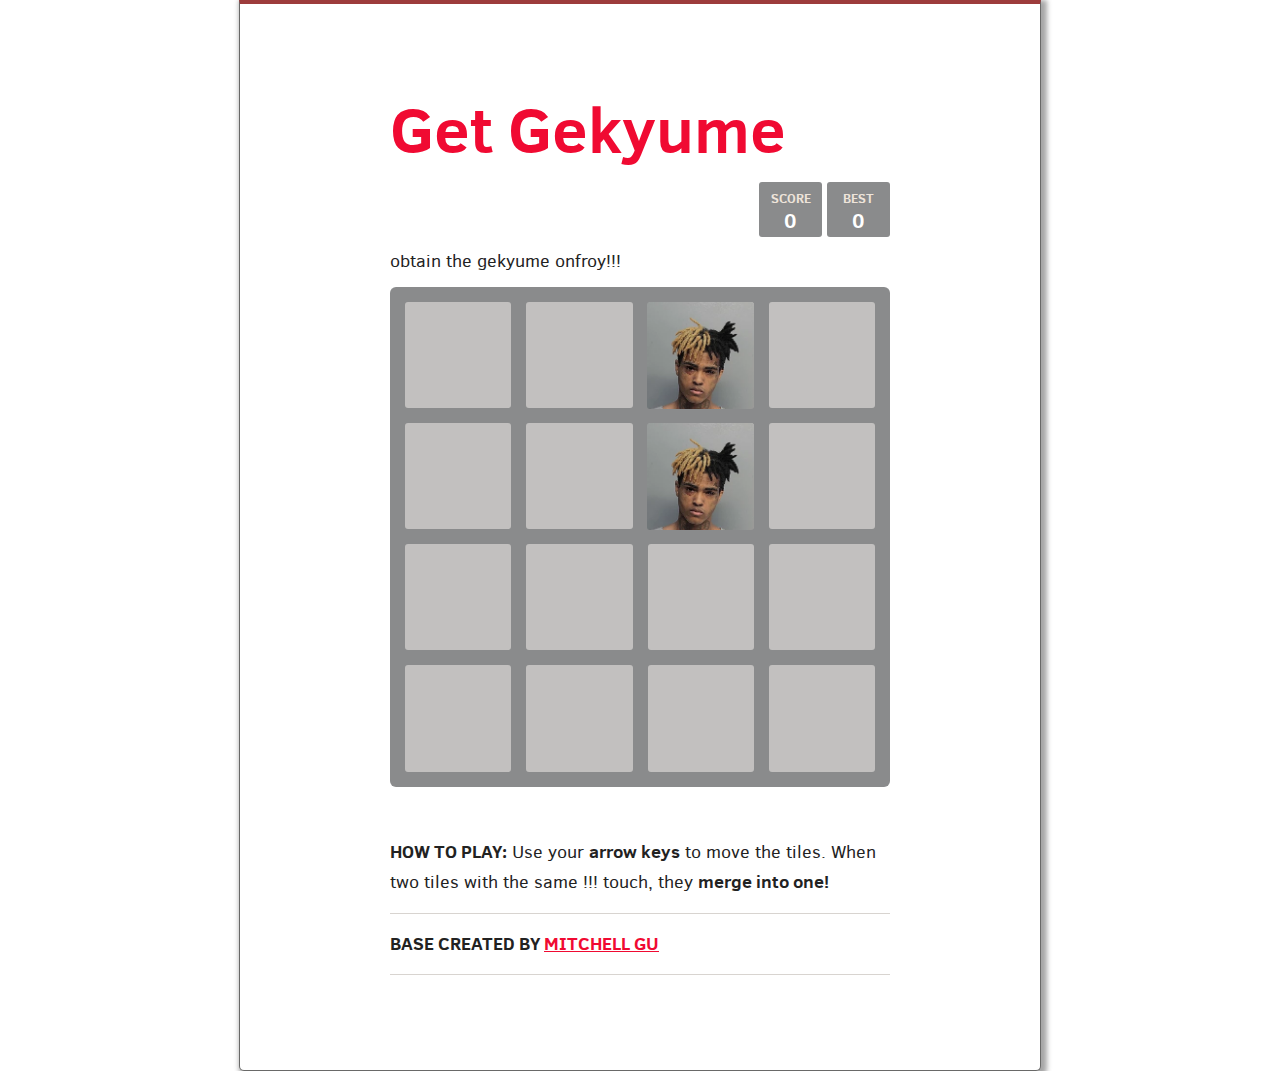
<file: index.html>
<!DOCTYPE html>
<html>
<head>
  <meta charset="utf-8">
  <title>Get Gekyume</title>

  <link href="style/main.css" rel="stylesheet" type="text/css">
  <link rel="shortcut icon" href="favicon.ico">
  <link rel="apple-touch-icon" href="meta/apple-touch-icon.png">
  <meta name="apple-mobile-web-app-capable" content="yes">

  <meta name="HandheldFriendly" content="True">
  <meta name="MobileOptimized" content="320">
  <meta name="viewport" content="width=device-width, target-densitydpi=160dpi, initial-scale=1.0, maximum-scale=1, user-scalable=no, minimal-ui">
</head>
<body>
  <div class="container">
    <div class="heading">
      <h1 class="title">Get Gekyume</h1>
      <div class="scores-container">
      <!big_boi_dicko_mode>
	<!⠀⠀⠀⠀⠀⠀⠀⠀⠀⣤⣤		>
	<!⠀⠀⠀⠀⠀⠀⠀⠀⠀⣿⣿⣿		>
	<!⠀⠀⣶⠀⠀⣀⣤⣶⣤⣉⣿⣿⣤⣀	>
	<!⠤⣤⣿⣤⣿⠿⠿⣿⣿⣿⣿⣿⣿⣿⣿⣀	>
	<!⠀⠛⠿⠀⠀⠀⠀⠉⣿⣿⣿⣿⣿⠉⠛⠿⣿⣤	>
	<!⠀⠀⠀⠀⠀⠀⠀⠀⠿⣿⣿⣿⠛⠀⠀⠀⣶⠿	>
	<!⠀⠀⠀⠀⠀⠀⠀⠀⣀⣿⣿⣿⣿⣤⠀⣿⠿	>
	<!⠀⠀⠀⠀⠀⠀⠀⣶⣿⣿⣿⣿⣿⣿⣿⣿	>
	<!⠀⠀⠀⠀⠀⠀⠀⠿⣿⣿⣿⣿⣿⠿⠉⠉	>
	<!⠀⠀⠀⠀⠀⠀⠀⠉⣿⣿⣿⣿⠿		>
	<!⠀⠀⠀⠀⠀⠀⠀⠀⣿⣿⣿⠉		>
	<!⠀⠀⠀⠀⠀⠀⠀⠀⣛⣿⣭⣶⣀		>
	<!⠀⠀⠀⠀⠀⠀⠀⠀⣿⣿⣿⣿⣿		>
	<!⠀⠀⠀⠀⠀⠀⠀⠀⠀⣿⣿⠉⠛⣿		>
	<!⠀⠀⠀⠀⠀⠀⠀⠀⠀⣿⣿⠀⠀⣿⣿	>
	<!⠀⠀⠀⠀⠀⠀⠀⠀⠀⣿⣉⠀⣶⠿		>
	<!⠀⠀⠀⠀⠀⠀⠀⠀⣶⣿⠿		>
	<!⠀⠀⠀⠀⠀⠀⠀⠛⠿⠛		>
        <div class="score-container">0</div>
        <div class="best-container">0</div>
      </div>
    </div>
    <p class="game-intro">obtain the gekyume onfroy<span onclick="document.body.style.background='url(img/petey.png)';">!!!</strong></span></p>

    <div class="game-container">
      <div class="game-message">
        <p></p>
        <div class="lower">
	        <a class="keep-playing-button">Keep going</a>
          <a class="retry-button">Try again</a>
        </div>
      </div>

      <div class="grid-container">
        <div class="grid-row">
          <div class="grid-cell"></div>
          <div class="grid-cell"></div>
          <div class="grid-cell"></div>
          <div class="grid-cell"></div>
        </div>
        <div class="grid-row">
          <div class="grid-cell"></div>
          <div class="grid-cell"></div>
          <div class="grid-cell"></div>
          <div class="grid-cell"></div>
        </div>
        <div class="grid-row">
          <div class="grid-cell"></div>
          <div class="grid-cell"></div>
          <div class="grid-cell"></div>
          <div class="grid-cell"></div>
        </div>
        <div class="grid-row">
          <div class="grid-cell"></div>
          <div class="grid-cell"></div>
          <div class="grid-cell"></div>
          <div class="grid-cell"></div>
        </div>
      </div>

      <div class="tile-container">

      </div>
    </div>

    <p class="game-explanation">
      <strong class="important">How to play:</strong> Use your <strong>arrow keys</strong> to move the tiles. When two tiles with the same !!! touch, they <strong>merge into one!</strong>
      <br><strong class="important">
    </p>
    <hr>
    <p>
    Base created by <a href="http://web.mit.edu/mitchgu/www">Mitchell Gu</a>
    </p>
    <hr>
  </div>

  <script src="js/animframe_polyfill.js"></script>
  <script src="js/keyboard_input_manager.js"></script>
  <script src="js/html_actuator.js"></script>
  <script src="js/grid.js"></script>
  <script src="js/tile.js"></script>
  <script src="js/local_score_manager.js"></script>
  <script src="js/game_manager.js"></script>
  <script src="js/application.js"></script>
<!there are black people outside my house>
</body>
</html>
</file>
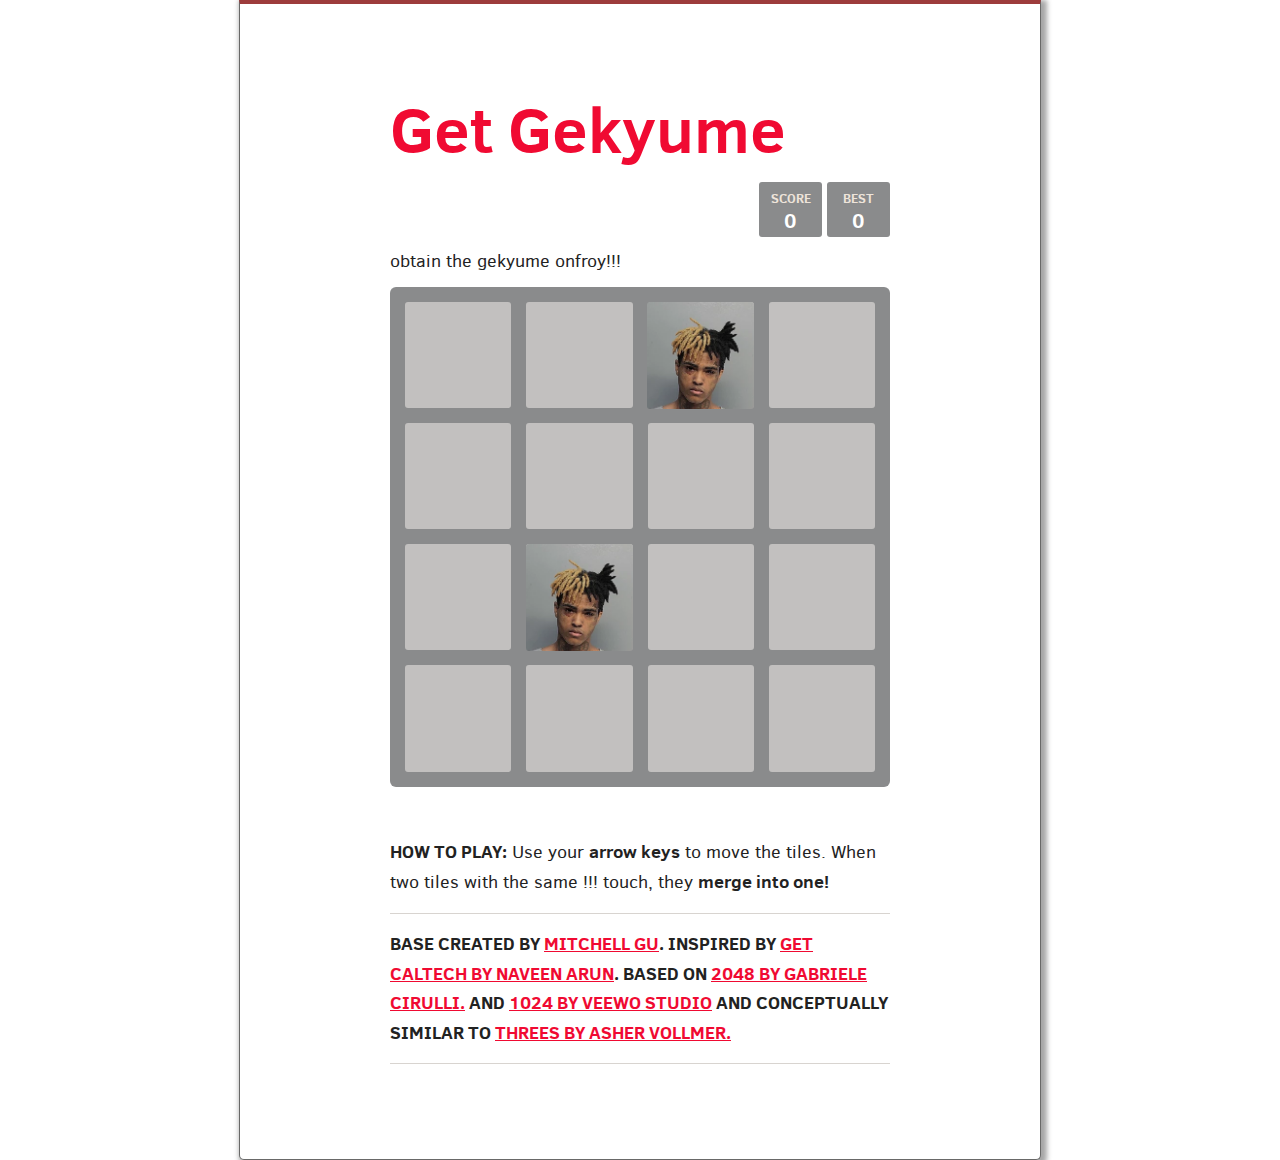
<file: index1.html>
<!DOCTYPE html>
<html>
<head>
  <meta charset="utf-8">
  <title>Get Gekyume</title>

  <link href="style/main.css" rel="stylesheet" type="text/css">
  <link rel="shortcut icon" href="favicon.ico">
  <link rel="apple-touch-icon" href="meta/apple-touch-icon.png">
  <meta name="apple-mobile-web-app-capable" content="yes">

  <meta name="HandheldFriendly" content="True">
  <meta name="MobileOptimized" content="320">
  <meta name="viewport" content="width=device-width, target-densitydpi=160dpi, initial-scale=1.0, maximum-scale=1, user-scalable=no, minimal-ui">
</head>
<body>
  <div class="container">
    <div class="heading">
      <h1 class="title">Get Gekyume</h1>
      <div class="scores-container">
        <div class="score-container">0</div>
        <div class="best-container">0</div>
      </div>
    </div>
    <p class="game-intro">obtain the gekyume onfroy<span onclick="document.body.style.background='url(img/petey.png)';">!!!</strong></span></p>

    <div class="game-container">
      <div class="game-message">
        <p></p>
        <div class="lower">
	        <a class="keep-playing-button">Keep going</a>
          <a class="retry-button">Try again</a>
        </div>
      </div>

      <div class="grid-container">
        <div class="grid-row">
          <div class="grid-cell"></div>
          <div class="grid-cell"></div>
          <div class="grid-cell"></div>
          <div class="grid-cell"></div>
        </div>
        <div class="grid-row">
          <div class="grid-cell"></div>
          <div class="grid-cell"></div>
          <div class="grid-cell"></div>
          <div class="grid-cell"></div>
        </div>
        <div class="grid-row">
          <div class="grid-cell"></div>
          <div class="grid-cell"></div>
          <div class="grid-cell"></div>
          <div class="grid-cell"></div>
        </div>
        <div class="grid-row">
          <div class="grid-cell"></div>
          <div class="grid-cell"></div>
          <div class="grid-cell"></div>
          <div class="grid-cell"></div>
        </div>
      </div>

      <div class="tile-container">

      </div>
    </div>

    <p class="game-explanation">
      <strong class="important">How to play:</strong> Use your <strong>arrow keys</strong> to move the tiles. When two tiles with the same !!! touch, they <strong>merge into one!</strong>
      <br><strong class="important">
    </p>
    <hr>
    <p>
    Base created by <a href="http://web.mit.edu/mitchgu/www">Mitchell Gu</a>. Inspired by <a href="http://naveenarun.github.io/GetCaltech/">Get Caltech by Naveen Arun</a>. Based on <a href="http://gabrielecirulli.com" target="_blank">2048 by Gabriele Cirulli.</a> and <a href="https://itunes.apple.com/us/app/1024!/id823499224" target="_blank">1024 by Veewo Studio</a> and conceptually similar to <a href="http://asherv.com/threes/" target="_blank">Threes by Asher Vollmer.</a>
    </p>
    <hr>
  </div>

  <script src="js/animframe_polyfill.js"></script>
  <script src="js/keyboard_input_manager.js"></script>
  <script src="js/html_actuator.js"></script>
  <script src="js/grid.js"></script>
  <script src="js/tile.js"></script>
  <script src="js/local_score_manager.js"></script>
  <script src="js/game_manager.js"></script>
  <script src="js/application.js"></script>
<!there are black people outside my house>
</body>
</html>
</file>
<file: style/main.css>
@import url(fonts/clear-sans.css);
html, body {
  margin: 0;
  padding: 0;
  background: url(https://scontent-a.xx.fbcdn.net/hphotos-prn2/t31.0-8/1502678_10100298599491097_828497142_o.jpg);
  background-attachment: fixed;
  -webkit-background-size: cover;
  -moz-background-size: cover;
  -o-background-size: cover;
  background-size: cover;
  color: black;
  color: #222;
  font-family: "Clear Sans", "Helvetica Neue", Arial, sans-serif;
  font-size: 18px; }

.heading:after {
  content: "";
  display: block;
  clear: both; }

h1.title {
  font-size: 64px;
  font-weight: bold;
  color: #F00A32;
  margin: 0;
  display: block;
  float: left; }

@-webkit-keyframes move-up {
  0% {
    top: 25px;
    opacity: 1; }

  100% {
    top: -50px;
    opacity: 0; } }

@-moz-keyframes move-up {
  0% {
    top: 25px;
    opacity: 1; }

  100% {
    top: -50px;
    opacity: 0; } }

@keyframes move-up {
  0% {
    top: 25px;
    opacity: 1; }

  100% {
    top: -50px;
    opacity: 0; } }

.scores-container {
  float: right;
  text-align: right; }

.score-container, .best-container {
  position: relative;
  display: inline-block;
  background: #8A8B8C;
  padding: 15px 25px;
  font-size: 20px;
  height: 25px;
  line-height: 47px;
  font-weight: bold;
  border-radius: 3px;
  color: white;
  margin-top: 8px;
  text-align: center; }
  .score-container:after, .best-container:after {
    position: absolute;
    width: 100%;
    top: 10px;
    left: 0;
    text-transform: uppercase;
    font-size: 13px;
    line-height: 13px;
    text-align: center;
    color: #eee4da; }
  .score-container .score-addition, .best-container .score-addition {
    position: absolute;
    right: 30px;
    color: red;
    font-size: 25px;
    line-height: 25px;
    font-weight: bold;
    color: rgba(119, 110, 101, 0.9);
    z-index: 100;
    -webkit-animation: move-up 600ms ease-in;
    -moz-animation: move-up 600ms ease-in;
    animation: move-up 600ms ease-in;
    -webkit-animation-fill-mode: both;
    -moz-animation-fill-mode: both;
    animation-fill-mode: both; }

.score-container:after {
  content: "Score"; }

.best-container:after {
  content: "Best"; }

p {
  margin-top: 0;
  margin-bottom: 10px;
  line-height: 1.65; }

a {
  color: #F00A32;
  font-weight: bold;
  text-decoration: underline;
  cursor: pointer; }

strong.important {
  text-transform: uppercase; }

hr {
  border: none;
  border-bottom: 1px solid #d8d4d0;
  margin: 15px 0; }

.container {
  padding: 80px 150px;
  background: #fff;
  border: 1px solid #696968;
  border-top: 4px solid #9d3c3c;
  border-radius: 0px 0px 5px 5px;
  -moz-border-radius: 0px 0px 5px 5px;
  -webkit-box-shadow: 3px 3px 5px 3px rgba(0, 0, 0, 0.35);
  box-shadow: 3px 3px 5px 3px rgba(0, 0, 0, 0.35);
  width: 90%;
  margin: 0 auto;
  max-width: 500px;}

@-webkit-keyframes fade-in {
  0% {
    opacity: 0; }

  100% {
    opacity: 1; } }

@-moz-keyframes fade-in {
  0% {
    opacity: 0; }

  100% {
    opacity: 1; } }

@keyframes fade-in {
  0% {
    opacity: 0; }

  100% {
    opacity: 1; } }

.game-container {
  position: relative;
  padding: 15px;
  cursor: default;
  -webkit-touch-callout: none;
  -webkit-user-select: none;
  -moz-user-select: none;
  background: #8A8B8C;
  border-radius: 6px;
  width: 500px;
  height: 500px;
  -webkit-box-sizing: border-box;
  -moz-box-sizing: border-box;
  box-sizing: border-box; }
  .game-container .game-message {
    display: none;
    position: absolute;
    top: 0;
    right: 0;
    bottom: 0;
    left: 0;
    background: rgba(238, 228, 218, 0.5);
    z-index: 100;
    text-align: center;
    -webkit-animation: fade-in 800ms ease 1200ms;
    -moz-animation: fade-in 800ms ease 1200ms;
    animation: fade-in 800ms ease 1200ms;
    -webkit-animation-fill-mode: both;
    -moz-animation-fill-mode: both;
    animation-fill-mode: both; }
    .game-container .game-message p {
      font-size: 60px;
      font-weight: bold;
      height: 60px;
      line-height: 60px;
      margin-top: 222px; }
    .game-container .game-message .lower {
      display: block;
      margin-top: 59px; }
    .game-container .game-message a {
      display: inline-block;
      background: #8f7a66;
      border-radius: 3px;
      padding: 0 20px;
      text-decoration: none;
      color: #f9f6f2;
      height: 40px;
      line-height: 42px;
      margin-left: 9px; }
      .game-container .game-message a.keep-playing-button {
        display: none; }
    .game-container .game-message.game-won {
      background: rgba(237, 194, 46, 0.5);
      color: #f9f6f2; }
      .game-container .game-message.game-won a.keep-playing-button {
        display: inline-block; }
    .game-container .game-message.game-won, .game-container .game-message.game-over {
      display: block; }

.grid-container {
  position: absolute;
  z-index: 1; }

.grid-row {
  margin-bottom: 15px; }
  .grid-row:last-child {
    margin-bottom: 0; }
  .grid-row:after {
    content: "";
    display: block;
    clear: both; }

.grid-cell {
  width: 106.25px;
  height: 106.25px;
  margin-right: 15px;
  float: left;
  border-radius: 3px;
  background: #C2C0BF; }
  .grid-cell:last-child {
    margin-right: 0; }

.tile-container {
  position: absolute;
  z-index: 2; }

.tile, .tile .tile-inner {
  width: 107px;
  height: 107px;
  line-height: 116.25px; }
.tile.tile-position-1-1 {
  -webkit-transform: translate(0px, 0px);
  -moz-transform: translate(0px, 0px);
  transform: translate(0px, 0px); }
.tile.tile-position-1-2 {
  -webkit-transform: translate(0px, 121px);
  -moz-transform: translate(0px, 121px);
  transform: translate(0px, 121px); }
.tile.tile-position-1-3 {
  -webkit-transform: translate(0px, 242px);
  -moz-transform: translate(0px, 242px);
  transform: translate(0px, 242px); }
.tile.tile-position-1-4 {
  -webkit-transform: translate(0px, 363px);
  -moz-transform: translate(0px, 363px);
  transform: translate(0px, 363px); }
.tile.tile-position-2-1 {
  -webkit-transform: translate(121px, 0px);
  -moz-transform: translate(121px, 0px);
  transform: translate(121px, 0px); }
.tile.tile-position-2-2 {
  -webkit-transform: translate(121px, 121px);
  -moz-transform: translate(121px, 121px);
  transform: translate(121px, 121px); }
.tile.tile-position-2-3 {
  -webkit-transform: translate(121px, 242px);
  -moz-transform: translate(121px, 242px);
  transform: translate(121px, 242px); }
.tile.tile-position-2-4 {
  -webkit-transform: translate(121px, 363px);
  -moz-transform: translate(121px, 363px);
  transform: translate(121px, 363px); }
.tile.tile-position-3-1 {
  -webkit-transform: translate(242px, 0px);
  -moz-transform: translate(242px, 0px);
  transform: translate(242px, 0px); }
.tile.tile-position-3-2 {
  -webkit-transform: translate(242px, 121px);
  -moz-transform: translate(242px, 121px);
  transform: translate(242px, 121px); }
.tile.tile-position-3-3 {
  -webkit-transform: translate(242px, 242px);
  -moz-transform: translate(242px, 242px);
  transform: translate(242px, 242px); }
.tile.tile-position-3-4 {
  -webkit-transform: translate(242px, 363px);
  -moz-transform: translate(242px, 363px);
  transform: translate(242px, 363px); }
.tile.tile-position-4-1 {
  -webkit-transform: translate(363px, 0px);
  -moz-transform: translate(363px, 0px);
  transform: translate(363px, 0px); }
.tile.tile-position-4-2 {
  -webkit-transform: translate(363px, 121px);
  -moz-transform: translate(363px, 121px);
  transform: translate(363px, 121px); }
.tile.tile-position-4-3 {
  -webkit-transform: translate(363px, 242px);
  -moz-transform: translate(363px, 242px);
  transform: translate(363px, 242px); }
.tile.tile-position-4-4 {
  -webkit-transform: translate(363px, 363px);
  -moz-transform: translate(363px, 363px);
  transform: translate(363px, 363px); }

.tile {
  position: absolute;
  -webkit-transition: 100ms ease-in-out;
  -moz-transition: 100ms ease-in-out;
  transition: 100ms ease-in-out;
  -webkit-transition-property: -webkit-transform;
  -moz-transition-property: -moz-transform;
  transition-property: transform; }
  .tile .tile-inner {
    border-radius: 3px;
    background: #eee4da;
    text-align: center;
    font-weight: bold;
    z-index: 10;
    font-size: 55px; }
  .tile.tile-2 .tile-inner {
    background: #fff url('../img/1.jpg');
    background-size: cover;
    box-shadow: 0 0 30px 10px rgba(243, 215, 116, 0), inset 0 0 0 1px rgba(255, 255, 255, 0); }
  .tile.tile-4 .tile-inner {
    background: #fff url('../img/2.jpg');
    background-size: cover;
    box-shadow: 0 0 30px 10px rgba(243, 215, 116, 0), inset 0 0 0 1px rgba(255, 255, 255, 0); }
  .tile.tile-8 .tile-inner {
    background: #fff url('../img/3.jpg');
    background-size: cover; }
  .tile.tile-16 .tile-inner {
    background: #fff url('../img/4.jpg');
    background-size: cover; }
  .tile.tile-32 .tile-inner {
    background: #fff url('../img/5.jpg');
    background-size: cover; }
  .tile.tile-64 .tile-inner {
    background: #fff url('../img/6.jpg');
    background-size: cover; }
  .tile.tile-128 .tile-inner {
    background: #fff url('../img/7.jpg');
    background-size: cover;
    box-shadow: 0 0 30px 10px rgba(243, 215, 116, 0.2381), inset 0 0 0 1px rgba(255, 255, 255, 0.14286);
    font-size: 45px; }
    @media screen and (max-width: 520px) {
      .tile.tile-128 .tile-inner {
        font-size: 25px; } }
  .tile.tile-256 .tile-inner {
    background: #fff url('../img/8.jpg');
    background-size: cover;
    box-shadow: 0 0 30px 10px rgba(243, 215, 116, 0.31746), inset 0 0 0 1px rgba(255, 255, 255, 0.19048);
    font-size: 45px; }
    @media screen and (max-width: 520px) {
      .tile.tile-256 .tile-inner {
        font-size: 25px; } }
  .tile.tile-512 .tile-inner {
    background: #fff url('../img/9.jpg');
    background-size: cover;
    box-shadow: 0 0 30px 10px rgba(243, 215, 116, 0.39683), inset 0 0 0 1px rgba(255, 255, 255, 0.2381);
    font-size: 45px; }
    @media screen and (max-width: 520px) {
      .tile.tile-512 .tile-inner {
        font-size: 25px; } }
  .tile.tile-1024 .tile-inner {
    background: #fff url('../img/10.jpg');
    background-size: cover;
    box-shadow: 0 0 30px 10px rgba(243, 215, 116, 0.47619), inset 0 0 0 1px rgba(255, 255, 255, 0.28571);
    font-size: 35px; }
    @media screen and (max-width: 520px) {
      .tile.tile-1024 .tile-inner {
        font-size: 15px; } }
  .tile.tile-2048 .tile-inner {
    background: #fff url('../img/11.jpg');
    background-size: cover;
    box-shadow: 0 0 30px 10px rgba(243, 215, 116, 0.55556), inset 0 0 0 1px rgba(255, 255, 255, 0.33333);
    font-size: 35px; }
    @media screen and (max-width: 520px) {
      .tile.tile-2048 .tile-inner {
        font-size: 15px; } }
  .tile.tile-super .tile-inner {
    background: #fff url('../img/12.jpg');
    background-size: cover;
    font-size: 30px; }
    @media screen and (max-width: 520px) {
      .tile.tile-super .tile-inner {
        font-size: 10px; } }

@-webkit-keyframes appear {
  0% {
    opacity: 0;
    -webkit-transform: scale(0);
    -moz-transform: scale(0);
    transform: scale(0); }

  100% {
    opacity: 1;
    -webkit-transform: scale(1);
    -moz-transform: scale(1);
    transform: scale(1); } }

@-moz-keyframes appear {
  0% {
    opacity: 0;
    -webkit-transform: scale(0);
    -moz-transform: scale(0);
    transform: scale(0); }

  100% {
    opacity: 1;
    -webkit-transform: scale(1);
    -moz-transform: scale(1);
    transform: scale(1); } }

@keyframes appear {
  0% {
    opacity: 0;
    -webkit-transform: scale(0);
    -moz-transform: scale(0);
    transform: scale(0); }

  100% {
    opacity: 1;
    -webkit-transform: scale(1);
    -moz-transform: scale(1);
    transform: scale(1); } }

.tile-new .tile-inner {
  -webkit-animation: appear 200ms ease 100ms;
  -moz-animation: appear 200ms ease 100ms;
  animation: appear 200ms ease 100ms;
  -webkit-animation-fill-mode: backwards;
  -moz-animation-fill-mode: backwards;
  animation-fill-mode: backwards; }

@-webkit-keyframes pop {
  0% {
    -webkit-transform: scale(0);
    -moz-transform: scale(0);
    transform: scale(0); }

  50% {
    -webkit-transform: scale(1.2);
    -moz-transform: scale(1.2);
    transform: scale(1.2); }

  100% {
    -webkit-transform: scale(1);
    -moz-transform: scale(1);
    transform: scale(1); } }

@-moz-keyframes pop {
  0% {
    -webkit-transform: scale(0);
    -moz-transform: scale(0);
    transform: scale(0); }

  50% {
    -webkit-transform: scale(1.2);
    -moz-transform: scale(1.2);
    transform: scale(1.2); }

  100% {
    -webkit-transform: scale(1);
    -moz-transform: scale(1);
    transform: scale(1); } }

@keyframes pop {
  0% {
    -webkit-transform: scale(0);
    -moz-transform: scale(0);
    transform: scale(0); }

  50% {
    -webkit-transform: scale(1.2);
    -moz-transform: scale(1.2);
    transform: scale(1.2); }

  100% {
    -webkit-transform: scale(1);
    -moz-transform: scale(1);
    transform: scale(1); } }

.tile-merged .tile-inner {
  z-index: 20;
  -webkit-animation: pop 200ms ease 100ms;
  -moz-animation: pop 200ms ease 100ms;
  animation: pop 200ms ease 100ms;
  -webkit-animation-fill-mode: backwards;
  -moz-animation-fill-mode: backwards;
  animation-fill-mode: backwards; }

.game-intro {
  margin: 10px 0; }

.game-explanation {
  margin-top: 50px; }

@media screen and (max-width: 850px) {
  html, body {
    font-size: 15px; }

  body {
    padding: 0 20px; }

  h1.title {
    font-size: 36px;
    margin-top: 5px; }

  .container {
    width: 280px;
    margin: 0 auto;
    padding: 50px; }

  .score-container, .best-container {
    margin-top: 0;
    padding: 10px 8px;
    font-size: inherit;
    min-width: 40px; }

  .heading {
    margin-bottom: 10px; }

  .game-container {
    
    position: relative;
    padding: 10px;
    cursor: default;
    -webkit-touch-callout: none;
    -webkit-user-select: none;
    -moz-user-select: none;
    border-radius: 6px;
    width: 280px;
    height: 280px;
    -webkit-box-sizing: border-box;
    -moz-box-sizing: border-box;
    box-sizing: border-box; }
    .game-container .game-message {
      display: none;
      position: absolute;
      top: 0;
      right: 0;
      bottom: 0;
      left: 0;
      background: rgba(238, 228, 218, 0.5);
      z-index: 100;
      text-align: center;
      -webkit-animation: fade-in 800ms ease 1200ms;
      -moz-animation: fade-in 800ms ease 1200ms;
      animation: fade-in 800ms ease 1200ms;
      -webkit-animation-fill-mode: both;
      -moz-animation-fill-mode: both;
      animation-fill-mode: both; }
      .game-container .game-message p {
        font-size: 60px;
        font-weight: bold;
        height: 60px;
        line-height: 60px;
        margin-top: 222px; }
      .game-container .game-message .lower {
        display: block;
        margin-top: 59px; }
      .game-container .game-message a {
        display: inline-block;
        background: #8f7a66;
        border-radius: 3px;
        padding: 0 20px;
        text-decoration: none;
        color: #f9f6f2;
        height: 40px;
        line-height: 42px;
        margin-left: 9px; }
        .game-container .game-message a.keep-playing-button {
          display: none; }
      .game-container .game-message.game-won {
        background: rgba(237, 194, 46, 0.5);
        color: #f9f6f2; }
        .game-container .game-message.game-won a.keep-playing-button {
          display: inline-block; }
      .game-container .game-message.game-won, .game-container .game-message.game-over {
        display: block; }

  .grid-container {
    position: absolute;
    z-index: 1; }

  .grid-row {
    margin-bottom: 10px; }
    .grid-row:last-child {
      margin-bottom: 0; }
    .grid-row:after {
      content: "";
      display: block;
      clear: both; }

  .grid-cell {
    width: 57.5px;
    height: 57.5px;
    margin-right: 10px;
    float: left;
    border-radius: 3px; }
    .grid-cell:last-child {
      margin-right: 0; }

  .tile-container {
    position: absolute;
    z-index: 2; }

  .tile, .tile .tile-inner {
    width: 58px;
    height: 58px;
    line-height: 67.5px; }
  .tile.tile-position-1-1 {
    -webkit-transform: translate(0px, 0px);
    -moz-transform: translate(0px, 0px);
    transform: translate(0px, 0px); }
  .tile.tile-position-1-2 {
    -webkit-transform: translate(0px, 67px);
    -moz-transform: translate(0px, 67px);
    transform: translate(0px, 67px); }
  .tile.tile-position-1-3 {
    -webkit-transform: translate(0px, 135px);
    -moz-transform: translate(0px, 135px);
    transform: translate(0px, 135px); }
  .tile.tile-position-1-4 {
    -webkit-transform: translate(0px, 202px);
    -moz-transform: translate(0px, 202px);
    transform: translate(0px, 202px); }
  .tile.tile-position-2-1 {
    -webkit-transform: translate(67px, 0px);
    -moz-transform: translate(67px, 0px);
    transform: translate(67px, 0px); }
  .tile.tile-position-2-2 {
    -webkit-transform: translate(67px, 67px);
    -moz-transform: translate(67px, 67px);
    transform: translate(67px, 67px); }
  .tile.tile-position-2-3 {
    -webkit-transform: translate(67px, 135px);
    -moz-transform: translate(67px, 135px);
    transform: translate(67px, 135px); }
  .tile.tile-position-2-4 {
    -webkit-transform: translate(67px, 202px);
    -moz-transform: translate(67px, 202px);
    transform: translate(67px, 202px); }
  .tile.tile-position-3-1 {
    -webkit-transform: translate(135px, 0px);
    -moz-transform: translate(135px, 0px);
    transform: translate(135px, 0px); }
  .tile.tile-position-3-2 {
    -webkit-transform: translate(135px, 67px);
    -moz-transform: translate(135px, 67px);
    transform: translate(135px, 67px); }
  .tile.tile-position-3-3 {
    -webkit-transform: translate(135px, 135px);
    -moz-transform: translate(135px, 135px);
    transform: translate(135px, 135px); }
  .tile.tile-position-3-4 {
    -webkit-transform: translate(135px, 202px);
    -moz-transform: translate(135px, 202px);
    transform: translate(135px, 202px); }
  .tile.tile-position-4-1 {
    -webkit-transform: translate(202px, 0px);
    -moz-transform: translate(202px, 0px);
    transform: translate(202px, 0px); }
  .tile.tile-position-4-2 {
    -webkit-transform: translate(202px, 67px);
    -moz-transform: translate(202px, 67px);
    transform: translate(202px, 67px); }
  .tile.tile-position-4-3 {
    -webkit-transform: translate(202px, 135px);
    -moz-transform: translate(202px, 135px);
    transform: translate(202px, 135px); }
  .tile.tile-position-4-4 {
    -webkit-transform: translate(202px, 202px);
    -moz-transform: translate(202px, 202px);
    transform: translate(202px, 202px); }

  .game-container {
    margin-top: 20px; }

  .tile .tile-inner {
    font-size: 35px; }

  .game-message p {
    font-size: 30px !important;
    height: 30px !important;
    line-height: 30px !important;
    margin-top: 90px !important; }
  .game-message .lower {
    margin-top: 30px !important; } }
</file>
